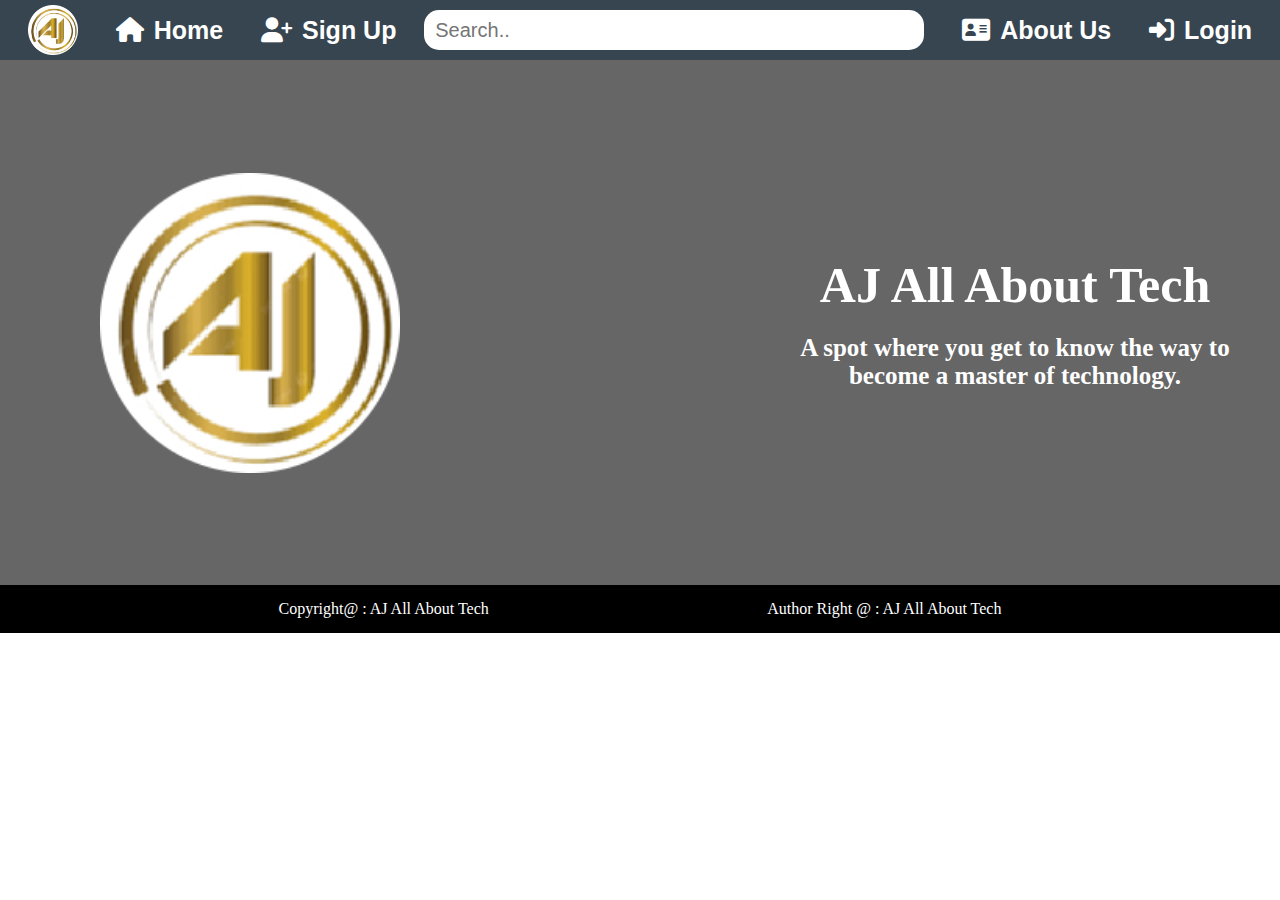
<file: index.html>
<!DOCTYPE html>
<html lang="en">
<head>
    <meta charset="UTF-8">
    <meta name="viewport" content="width=device-width, initial-scale=1.0">
    <link rel="stylesheet" href="style.css">
    <link rel="stylesheet" href="https://cdnjs.cloudflare.com/ajax/libs/font-awesome/6.7.2/css/all.min.css" integrity="sha512-Evv84Mr4kqVGRNSgIGL/F/aIDqQb7xQ2vcrdIwxfjThSH8CSR7PBEakCr51Ck+w+/U6swU2Im1vVX0SVk9ABhg==" crossorigin="anonymous" referrerpolicy="no-referrer" />
    <title>AJ All About Tech</title>
    <link rel="icon" type="image/x-icon" href="android-chrome-192x192.png" >
</head>
<body>
    <div class="navbar">
        <img src="android-chrome-192x192.png" alt="Logo">
        <a href="index.html"><i class="fa-solid fa-house"></i>Home</a>
        <a href="Registration.html"><i class="fa-solid fa-user-plus"></i>Sign Up</a>
        <div class="search-box">
            <input type="text" placeholder="Search.." name="search">
        </div>
        <a href="About Us.html"><i class="fa-solid fa-address-card"></i>About Us</a>
        <a href="login.html"><i class="fa-solid fa-right-to-bracket"></i>Login</a>   
    </div>
    <div class="hero-section">
        <img src="android-chrome-192x192.png" alt="Logo">
        <div class="heading">    
            <h1>AJ All About Tech</h1>
            <h2>A spot where you get to know the way to become a master of technology.</h2>
        </div>
    </div>
    <div class="footer">
            <p>Copyright@ : AJ All About Tech</p>
            <p>Author Right @ : AJ All About Tech</p>
    </div>
</body>
</html>
</file>
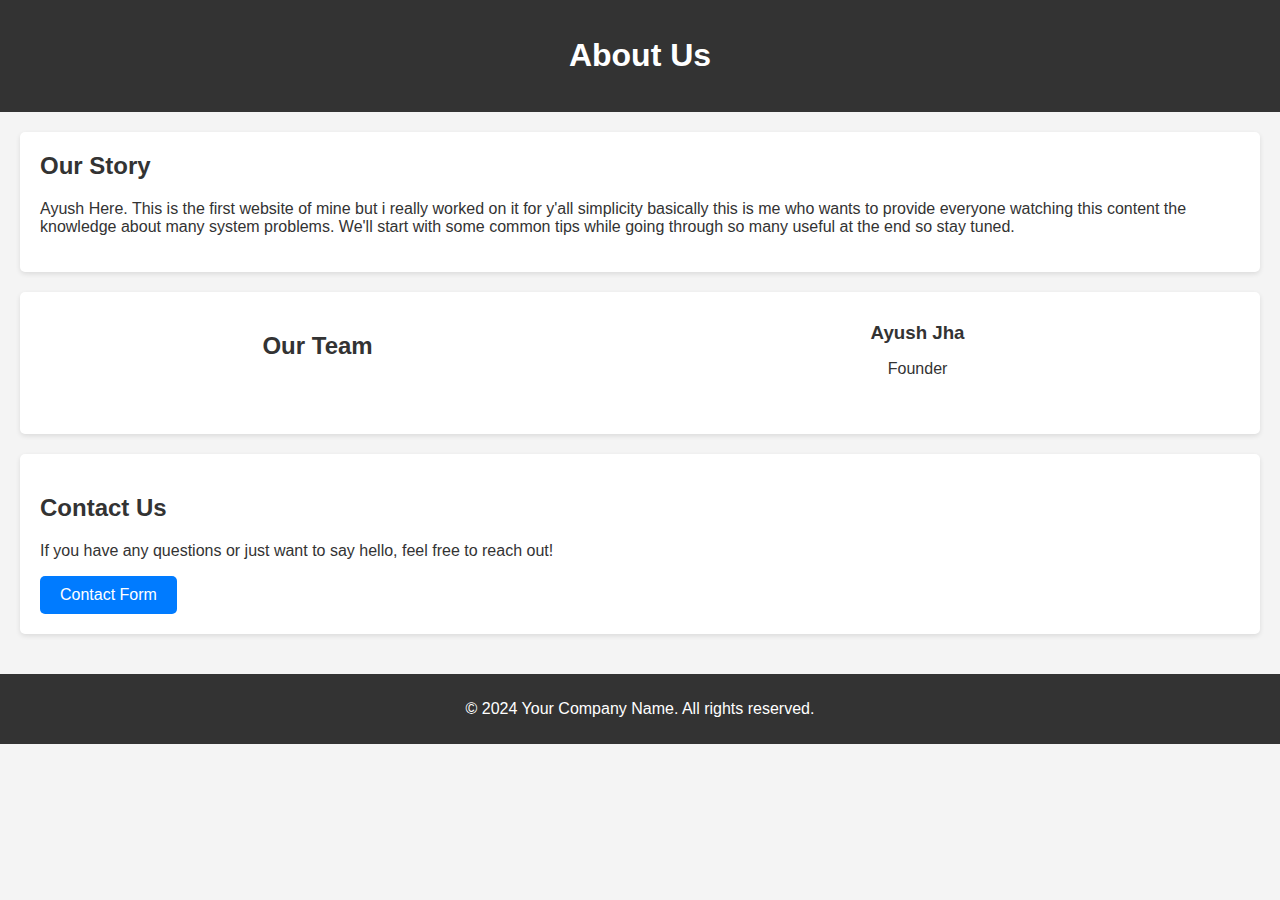
<file: About Us.html>
<!DOCTYPE html>
<html lang="en">
<head>
    <meta charset="UTF-8">
    <meta name="viewport" content="width=device-width, initial-scale=1.0">
    <title>About Us</title>
    <style>
        /* style.css */
body {
    font-family: sans-serif;
    margin: 0;
    padding: 0;
    background-color: #f4f4f4;
    color: #333;
}

header {
    background-color: #333;
    color: white;
    padding: 1rem 0;
    text-align: center;
}

main {
    padding: 20px;
}

.about-section, .team-section, .contact-section {
    margin-bottom: 20px;
    padding: 20px;
    background-color: white;
    border-radius: 5px;
    box-shadow: 0 2px 5px rgba(0, 0, 0, 0.1);
}

.about-section h2 {
    margin-top: 0;
}

.team-section {
    display: flex;
    flex-wrap: wrap;
    justify-content: space-around;
}

.team-member {
    text-align: center;
    margin-bottom: 20px;
    width: 200px;
}

.team-member img {
    width: 150px;
    height: 150px;
    border-radius: 50%;
    object-fit: cover;
}

.team-member h3 {
    margin: 10px 0 5px;
}

.contact-section a {
    display: inline-block;
    padding: 10px 20px;
    background-color: #007bff;
    color: white;
    text-decoration: none;
    border-radius: 5px;
}

.contact-section a:hover {
    background-color: #0056b3;
}

footer {
    text-align: center;
    padding: 10px;
    background-color: #333;
    color: white;
}
    </style>
</head>
<body>
    <header>
        <h1>About Us</h1>
    </header>

    <main>
        <section class="about-section">
            <h2>Our Story</h2>
            <p>Ayush Here. This is the first website of mine but i really worked on it for y'all simplicity basically this is me who wants to provide everyone watching this content the knowledge about many system problems. We'll start with some common tips while going through so many useful at the end so stay tuned.</p>
        </section>

        <section class="team-section">
            <h2>Our Team</h2>
            <div class="team-member">
                <h3>Ayush Jha</h3>
                <p>Founder</p>
            </div>
        </section>

        <section class="contact-section">
            <h2>Contact Us</h2>
            <p>If you have any questions or just want to say hello, feel free to reach out!</p>
            <a href="contact.html">Contact Form</a>
        </section>
    </main>

    <footer>
        <p>&copy; 2024 Your Company Name. All rights reserved.</p>
    </footer>
</body>
</html>
</file>
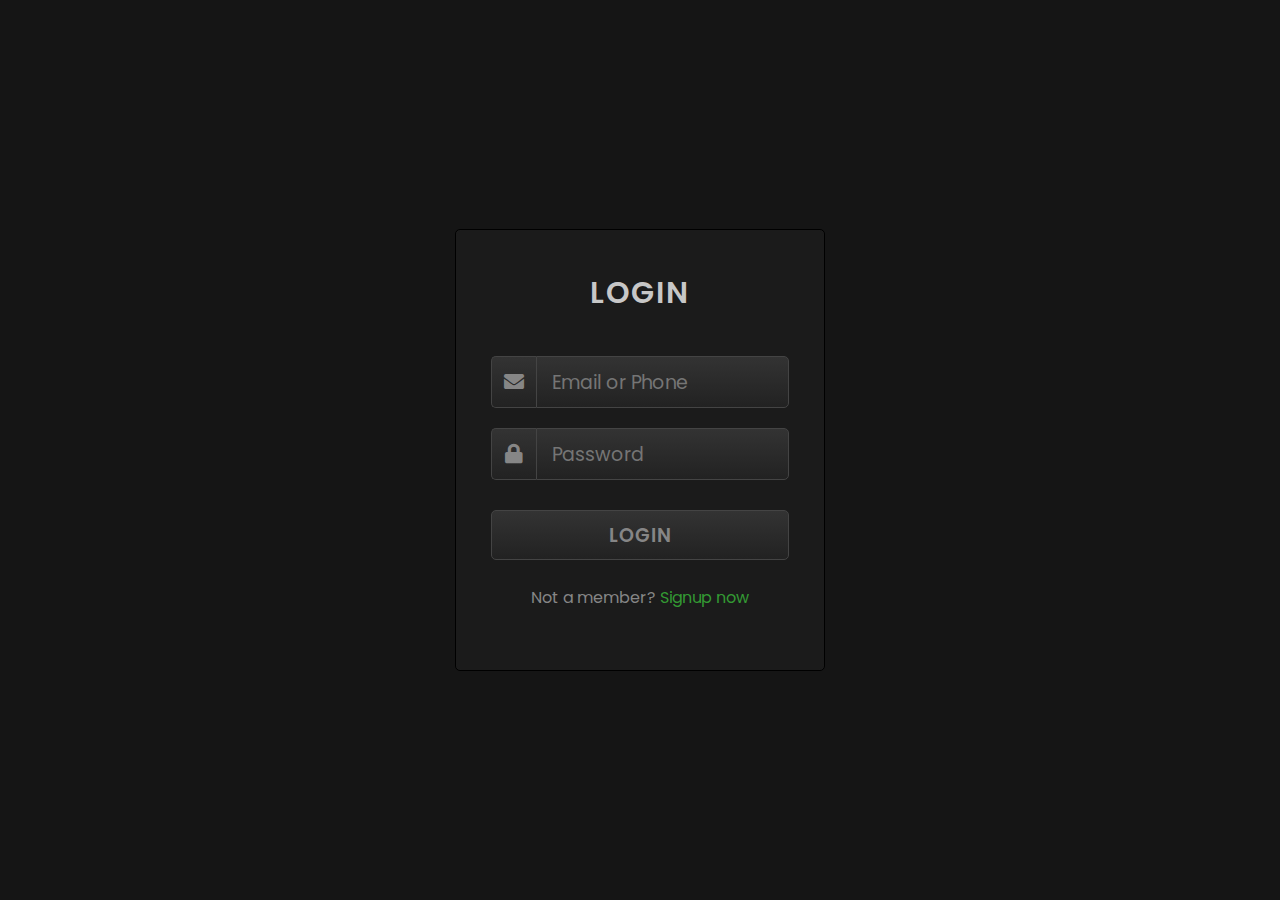
<file: login.html>
<!DOCTYPE html>
<!-- Created By CodingNepal -->
<html lang="en" dir="ltr">
   <head>
      <meta charset="utf-8">
      <title>Glowing Inputs Login Form UI</title>
      <link rel="stylesheet" href="https://cdnjs.cloudflare.com/ajax/libs/font-awesome/5.15.3/css/all.min.css"/>
      <style>
        @import url('https://fonts.googleapis.com/css?family=Poppins&display=swap');
*{
  margin: 0;
  padding: 0;
  font-family: 'Poppins',sans-serif;
}
body{
  display: flex;
  height: 100vh;
  text-align: center;
  align-items: center;
  justify-content: center;
  background: #151515;
}
.login-form{
  position: relative;
  width: 370px;
  height: auto;
  background: #1b1b1b;
  padding: 40px 35px 60px;
  box-sizing: border-box;
  border: 1px solid black;
  border-radius: 5px;
  box-shadow: inset 0 0 1px #272727;
}
.text{
  font-size: 30px;
  color: #c7c7c7;
  font-weight: 600;
  letter-spacing: 2px;
}
form{
  margin-top: 40px;
}
form .field{
  margin-top: 20px;
  display: flex;
}
.field .fas{
  height: 50px;
  width: 60px;
  color: #868686;
  font-size: 20px;
  line-height: 50px;
  border: 1px solid #444;
  border-right: none;
  border-radius: 5px 0 0 5px;
  background: linear-gradient(#333,#222);
}
.field input,form button{
  height: 50px;
  width: 100%;
  outline: none;
  font-size: 19px;
  color: #868686;
  padding: 0 15px;
  border-radius: 0 5px 5px 0;
  border: 1px solid #444;
  caret-color: #339933;
  background: linear-gradient(#333,#222);
}
input:focus{
  color: #339933;
  box-shadow: 0 0 5px rgba(0,255,0,.2),
              inset 0 0 5px rgba(0,255,0,.1);
  background: linear-gradient(#333933,#222922);
  animation: glow .8s ease-out infinite alternate;
}
@keyframes glow {
   0%{
    border-color: #339933;
    box-shadow: 0 0 5px rgba(0,255,0,.2),
                inset 0 0 5px rgba(0,0,0,.1);
  }
   100%{
    border-color: #6f6;
    box-shadow: 0 0 20px rgba(0,255,0,.6),
                inset 0 0 10px rgba(0,255,0,.4);
  }
}
button{
  margin-top: 30px;
  border-radius: 5px!important;
  font-weight: 600;
  letter-spacing: 1px;
  cursor: pointer;
}
button a {
    text-decoration: none;
    color: #868686;
}
button:hover{
  color: #339933;
  border: 1px solid #339933;
  box-shadow: 0 0 5px rgba(0,255,0,.3),
              0 0 10px rgba(0,255,0,.2),
              0 0 15px rgba(0,255,0,.1),
              0 2px 0 black;
}
.link{
  margin-top: 25px;
  color: #868686;
}
.link a{
  color: #339933;
  text-decoration: none;
}
.link a:hover{
  text-decoration: underline;
}
      </style>
   </head>
   <body>
      <div class="login-form">
         <div class="text">
            LOGIN
         </div>
         <form>
            <div class="field">
               <div class="fas fa-envelope"></div>
               <input type="text" placeholder="Email or Phone">
            </div>
            <div class="field">
               <div class="fas fa-lock"></div>
               <input type="password" placeholder="Password">
            </div>
            <button><a href="index.html">LOGIN</a></button>
            <div class="link">
               Not a member?
               <a href="#">Signup now</a>
            </div>
         </form>
      </div>
   </body>
</html>
</file>
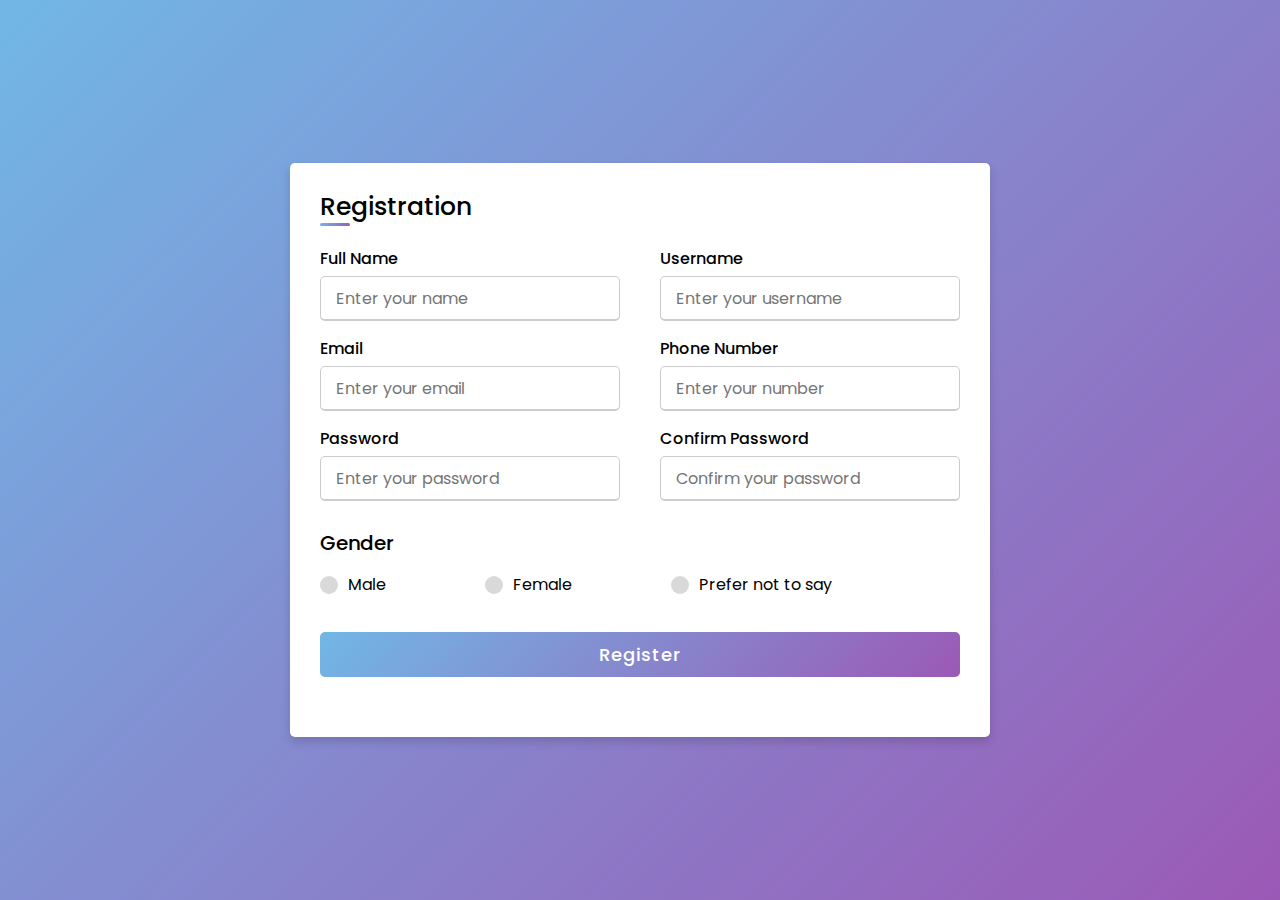
<file: Registration.html>
<!DOCTYPE html>
<html lang="en" dir="ltr">
<head>
  <meta charset="UTF-8">
  <meta name="viewport" content="width=device-width, initial-scale=1.0">
  <title> Responsive Registration Form | CodingLab </title>
  <style>
    /* Importing Google Fonts - Poppins */
@import url('https://fonts.googleapis.com/css2?family=Poppins:wght@200;300;400;500;600;700&display=swap');
* {
  margin: 0;
  padding: 0;
  box-sizing: border-box;
  font-family: 'Poppins', sans-serif;
}
body {
  height: 100vh;
  display: flex;
  justify-content: center;
  align-items: center;
  padding: 10px;
  background: linear-gradient(135deg, #71b7e6, #9b59b6);
}
.container {
  max-width: 700px;
  width: 100%;
  background-color: #fff;
  padding: 25px 30px;
  border-radius: 5px;
  box-shadow: 0 5px 10px rgba(0, 0, 0, 0.15);
}
.container .title {
  font-size: 25px;
  font-weight: 500;
  position: relative;
}
.container .title::before {
  content: "";
  position: absolute;
  left: 0;
  bottom: 0;
  height: 3px;
  width: 30px;
  border-radius: 5px;
  background: linear-gradient(135deg, #71b7e6, #9b59b6);
}
.content form .user-details {
  display: flex;
  flex-wrap: wrap;
  justify-content: space-between;
  margin: 20px 0 12px 0;
}
form .user-details .input-box {
  margin-bottom: 15px;
  width: calc(100% / 2 - 20px);
}
form .input-box span.details {
  display: block;
  font-weight: 500;
  margin-bottom: 5px;
}
.user-details .input-box input {
  height: 45px;
  width: 100%;
  outline: none;
  font-size: 16px;
  border-radius: 5px;
  padding-left: 15px;
  border: 1px solid #ccc;
  border-bottom-width: 2px;
  transition: all 0.3s ease;
}
.user-details .input-box input:focus,
.user-details .input-box input:valid {
  border-color: #9b59b6;
}
form .gender-details .gender-title {
  font-size: 20px;
  font-weight: 500;
}
form .category {
  display: flex;
  width: 80%;
  margin: 14px 0;
  justify-content: space-between;
}
form .category label {
  display: flex;
  align-items: center;
  cursor: pointer;
}
form .category label .dot {
  height: 18px;
  width: 18px;
  border-radius: 50%;
  margin-right: 10px;
  background: #d9d9d9;
  border: 5px solid transparent;
  transition: all 0.3s ease;
}
#dot-1:checked~.category label .one,
#dot-2:checked~.category label .two,
#dot-3:checked~.category label .three {
  background: #9b59b6;
  border-color: #d9d9d9;
}
form input[type="radio"] {
  display: none;
}
form .button {
  height: 45px;
  margin: 35px 0
}
form .button input {
  height: 100%;
  width: 100%;
  border-radius: 5px;
  border: none;
  color: #fff;
  font-size: 18px;
  font-weight: 500;
  letter-spacing: 1px;
  cursor: pointer;
  transition: all 0.3s ease;
  background: linear-gradient(135deg, #71b7e6, #9b59b6);
}
form .button input:hover {
  background: linear-gradient(-135deg, #71b7e6, #9b59b6);
}
/* Responsive media query code for mobile devices */
@media(max-width: 584px) {
  .container {
    max-width: 100%;
  }
  form .user-details .input-box {
    margin-bottom: 15px;
    width: 100%;
  }
  form .category {
    width: 100%;
  }
  .content form .user-details {
    max-height: 300px;
    overflow-y: scroll;
  }
  .user-details::-webkit-scrollbar {
    width: 5px;
  }
}
/* Responsive media query code for mobile devices */
@media(max-width: 459px) {
  .container .content .category {
    flex-direction: column;
  }
}
  </style>
</head>
<body>
  <div class="container">
    <!-- Title section -->
    <div class="title">Registration</div>
    <div class="content">
      <!-- Registration form -->
      <form action="#">
        <div class="user-details">
          <!-- Input for Full Name -->
          <div class="input-box">
            <span class="details">Full Name</span>
            <input type="text" placeholder="Enter your name" required>
          </div>
          <!-- Input for Username -->
          <div class="input-box">
            <span class="details">Username</span>
            <input type="text" placeholder="Enter your username" required>
          </div>
          <!-- Input for Email -->
          <div class="input-box">
            <span class="details">Email</span>
            <input type="text" placeholder="Enter your email" required>
          </div>
          <!-- Input for Phone Number -->
          <div class="input-box">
            <span class="details">Phone Number</span>
            <input type="text" placeholder="Enter your number" required>
          </div>
          <!-- Input for Password -->
          <div class="input-box">
            <span class="details">Password</span>
            <input type="text" placeholder="Enter your password" required>
          </div>
          <!-- Input for Confirm Password -->
          <div class="input-box">
            <span class="details">Confirm Password</span>
            <input type="text" placeholder="Confirm your password" required>
          </div>
        </div>
        <div class="gender-details">
          <!-- Radio buttons for gender selection -->
          <input type="radio" name="gender" id="dot-1">
          <input type="radio" name="gender" id="dot-2">
          <input type="radio" name="gender" id="dot-3">
          <span class="gender-title">Gender</span>
          <div class="category">
            <!-- Label for Male -->
            <label for="dot-1">
              <span class="dot one"></span>
              <span class="gender">Male</span>
            </label>
            <!-- Label for Female -->
            <label for="dot-2">
              <span class="dot two"></span>
              <span class="gender">Female</span>
            </label>
            <!-- Label for Prefer not to say -->
            <label for="dot-3">
              <span class="dot three"></span>
              <span class="gender">Prefer not to say</span>
            </label>
          </div>
        </div>
        <!-- Submit button -->
        <div class="button">
          <input type="submit" value="Register">
        </div>
      </form>
    </div>
  </div>
</body>
</html>
</file>
<file: style.css>
/* CSS RESET */

* {
    margin: 0;
    padding: 0;
    box-sizing: border-box;
    
}

/* Background */

body {
    background: url("https://wallpapers.com/images/hd/4k-tech-8ud1fgpt22qs67c7.jpg" );
    background-size: cover;
    height: 100vh;
    width: 100%;
}

/* Navigation Bar */

.navbar {
    height: 60px;
    width: 100%;
    background-color: #36454F;
    display: flex;
    align-items: center;
    justify-content: space-evenly;
    font-family: sans-serif;
}

.navbar img {
    height: 50px;
}

.navbar a {
    text-decoration: none;
    color: white;
    font-weight: bold;
    font-size: 25px;
    position: relative;
}

.navbar a:hover {
    border : 1px solid white;
    border-radius: 10px;
    padding: 5px;
}

.navbar i {
    margin: 10px;
    color: white;
    font-size: 25px;
}

.search-box {
    width: 500px;
}

.search-box input {
    width: 500px;
    height: 40px;
    font-size: 20px;
    border: 1px solid transparent;
    border-radius: 15px;
    padding: 10px;
}

/* Hero Section (Main Body) */

.hero-section {
    display: flex;
    align-items: center;
    justify-content: space-evenly;
    height: 525px;
    width: 100%;
    background: rgba(0,0,0,0.6);
    font-family: Comic Sans MS;
}

.hero-section img {
    height: 300px;
    margin-left: 100px;
}

.heading {
    color: white;
    font-weight: bold;
    font-size: 25px;
    margin-left: 400px;
    text-align: center;
    margin-right: 50px;
}

.heading h2 {
    margin-top: 20px;
    font-size: 25px;
}

/* Copyright Section */

.footer {
    height: 48px;
    width: 100%;
    background-color: black;
    display: flex;
    align-items: center;
    justify-content: space-evenly;
}

.footer p {
    color: white;
}

@media(max-width: 412px) {
    .navbar a {
        display: block;
        color: transparent;
    }
    .search-box input{
        width: 150px;
    }
    .search-box {
        width: 150px;
    }
    .navbar {
        width: 100%;
    }
    .navbar img {
        display: none;
    }
    .hero-section {
        display: block;
        height: 810px;
    }
    .hero-section img {
        height: 200px;
        margin-top: 150px;
    }
    .heading {
        margin: 0;
        margin-top: 30px;
    }
    .footer {
        height: 48px;
        width: 100%;
    }
}
</file>
